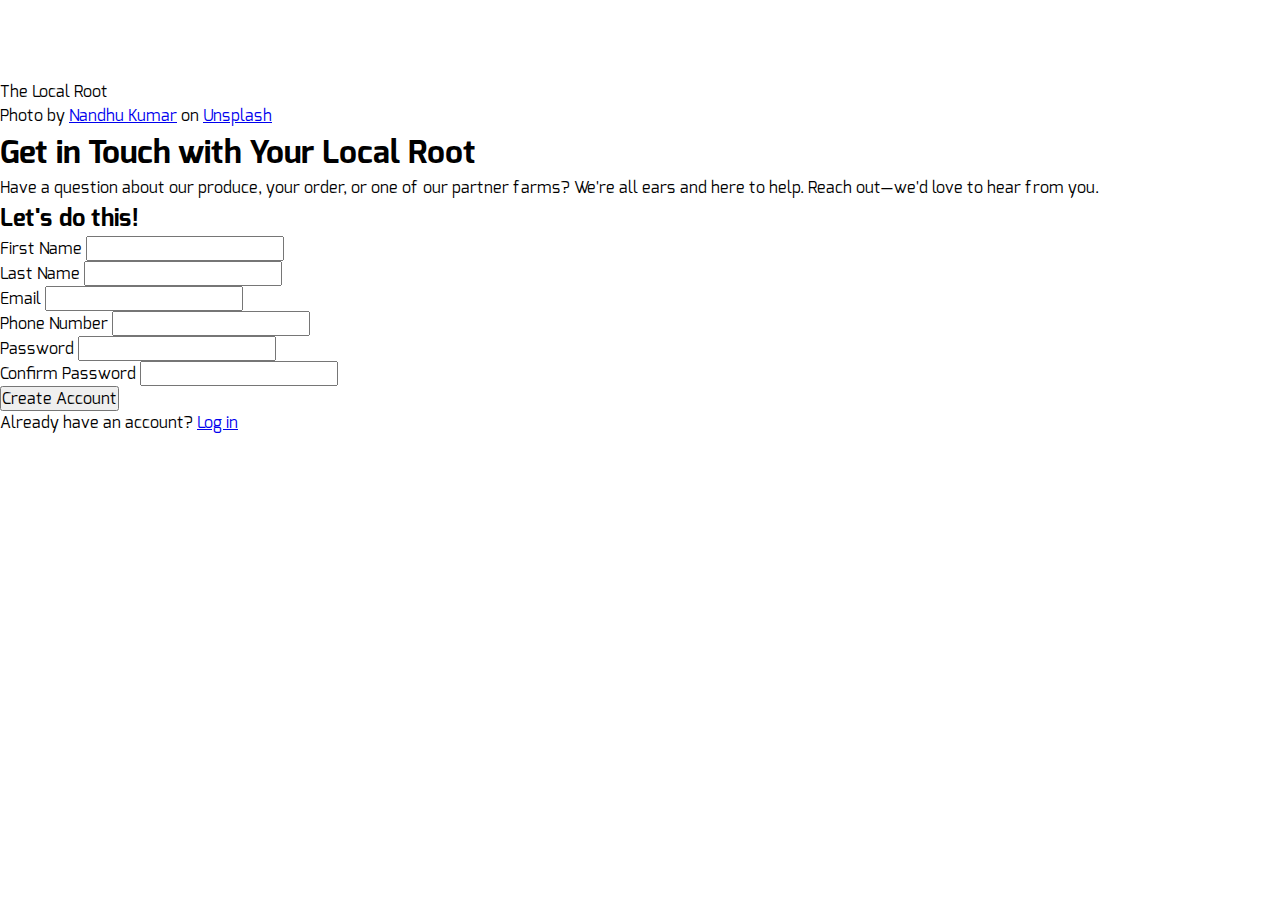
<file: index.html>
<!DOCTYPE html>
<html lang="en">
  <head>
    <meta charset="UTF-8" />
    <meta name="viewport" content="width=device-width, initial-scale=1.0" />
    <title>Sign Up Form</title>
    <link rel="stylesheet" href="styles.css" />
  </head>
  <body>
    <section>
      <div class="left-column">
        <div class="logo-container">
          <img
            src="images/logo.svg"
            alt="Company logo, which consists of a cauliflower."
            width="80px"
            height="80px"
          />
          <span>The Local Root</span>
        </div>
        <div class="photo-credit">
          Photo by
          <a
            href="https://unsplash.com/@nandhukumarndd?utm_content=creditCopyText&utm_medium=referral&utm_source=unsplash"
            >Nandhu Kumar</a
          >
          on
          <a
            href="https://unsplash.com/photos/woman-harvesting-rice-5NGTf4oD8RA?utm_content=creditCopyText&utm_medium=referral&utm_source=unsplash"
            >Unsplash</a
          >
        </div>
      </div>

      <div class="right-column">
        <section class="contact-intro">
          <h1>Get in Touch with Your Local Root</h1>
          <p>
            Have a question about our produce, your order, or one of our partner
            farms? We're all ears and here to help. Reach out—we'd love to hear
            from you.
          </p>
        </section>
        <section class="contact-form">
          <form action="#" method="get">
            <h2>Let's do this!</h2>
            <section class="contact-fields">
              <div>
                <label for="first-name">First Name</label>
                <input type="text" id="first-name" name="first-name" />
              </div>
              <div>
                <label for="last-name">Last Name</label>
                <input type="text" id="last-name" name="last-name" />
              </div>
              <div>
                <label for="email">Email</label>
                <input type="email" id="email" name="email" />
              </div>
              <div>
                <label for="phone-number">Phone Number</label>
                <input type="tel" id="phone-number" name="phone-number" />
              </div>
              <div>
                <label for="password">Password</label>
                <input type="password" id="password" name="password" />
              </div>
              <div>
                <label for="confirm-password">Confirm Password</label>
                <input
                  type="password"
                  id="confirm-password"
                  name="confirm-password"
                />
              </div>
            </section>
          </form>
        </section>
        <section class="form-actions">
          <button>Create Account</button>
          <p>Already have an account? <a href="#">Log in</a></p>
        </section>
      </div>
    </section>
  </body>
</html>
</file>
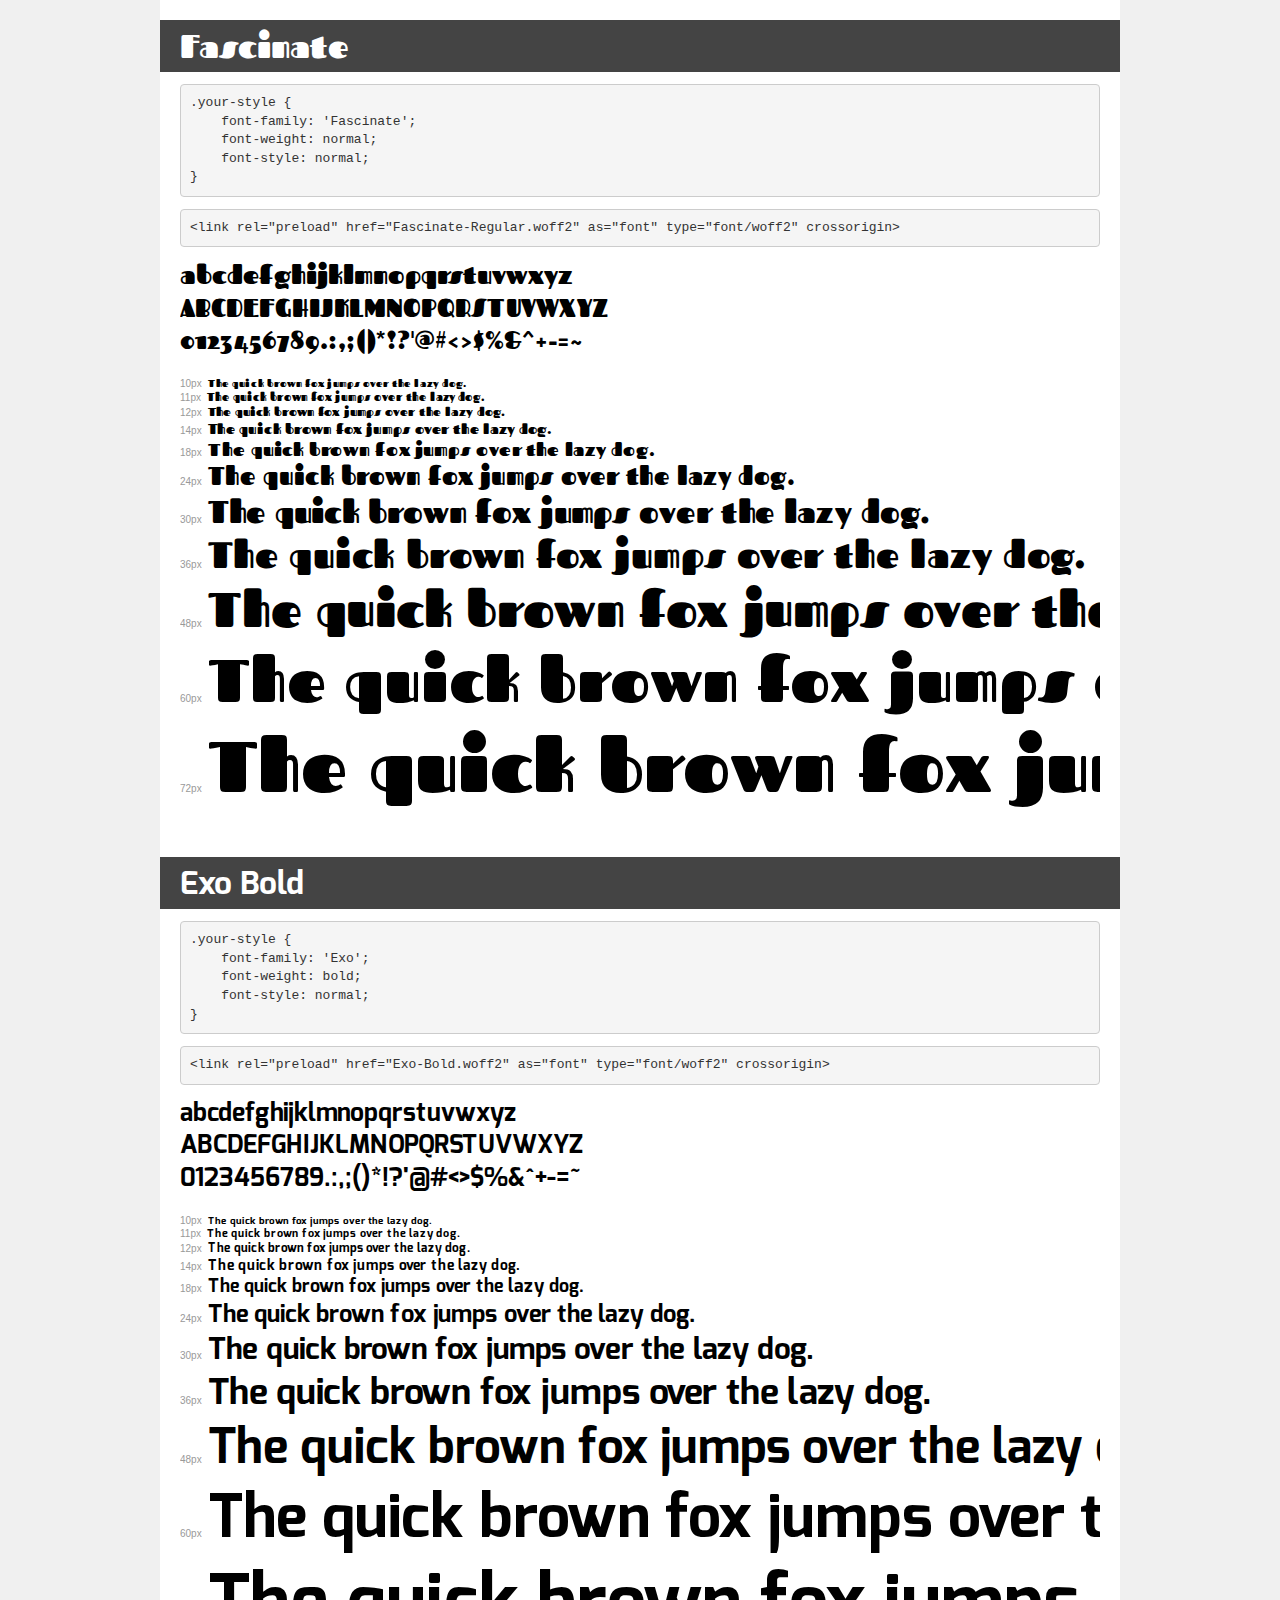
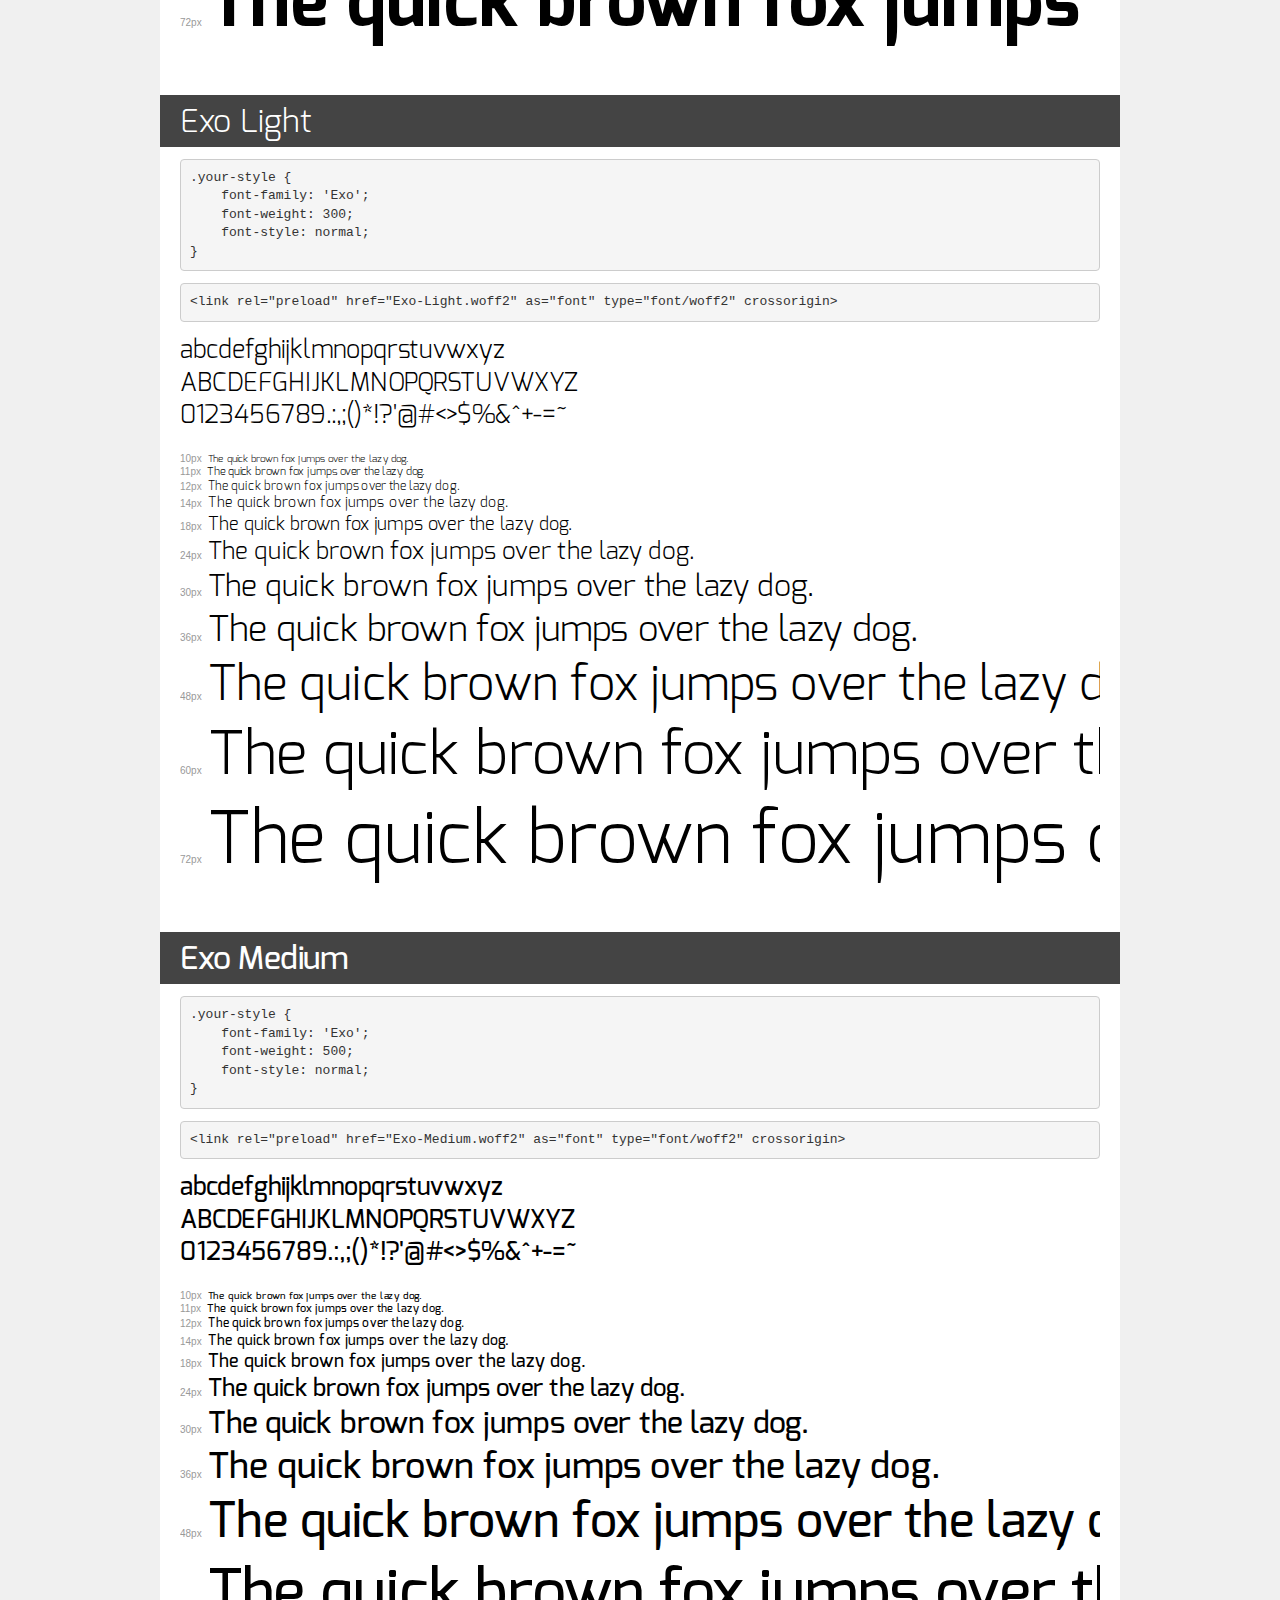
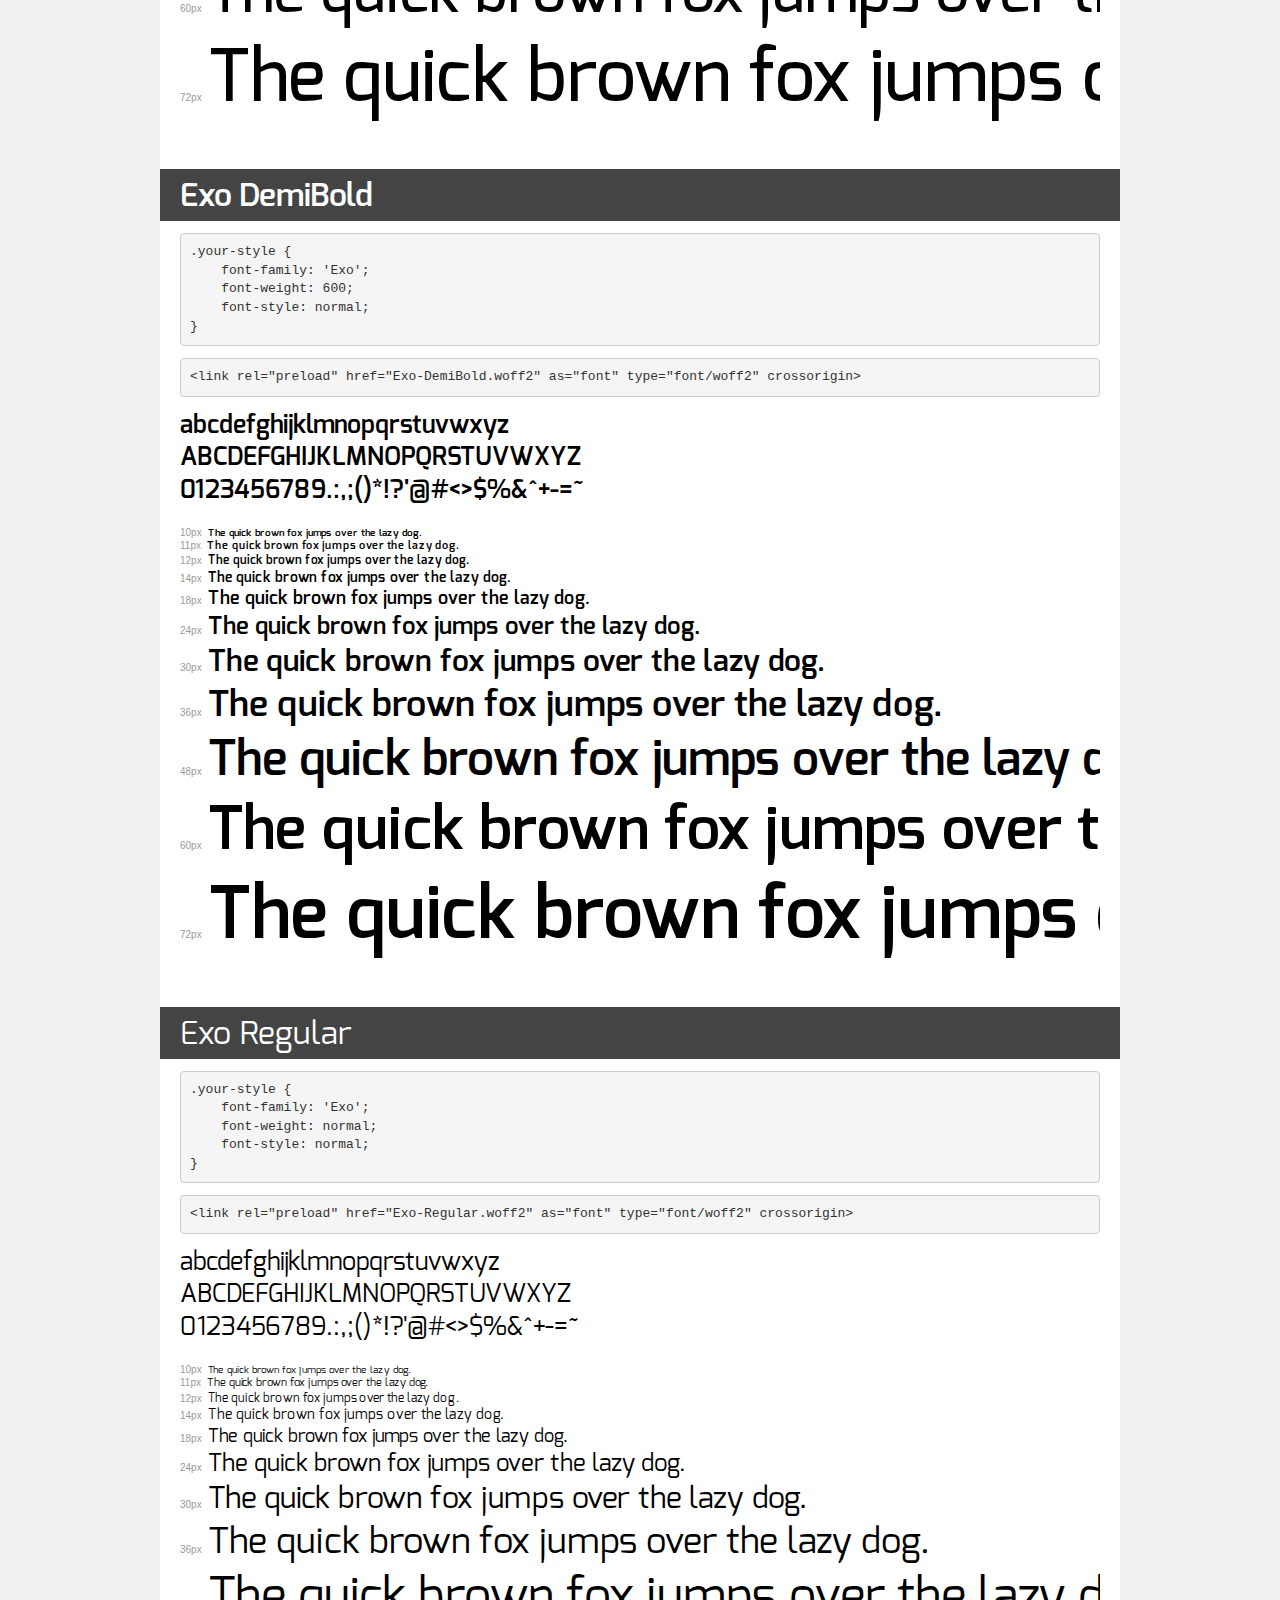
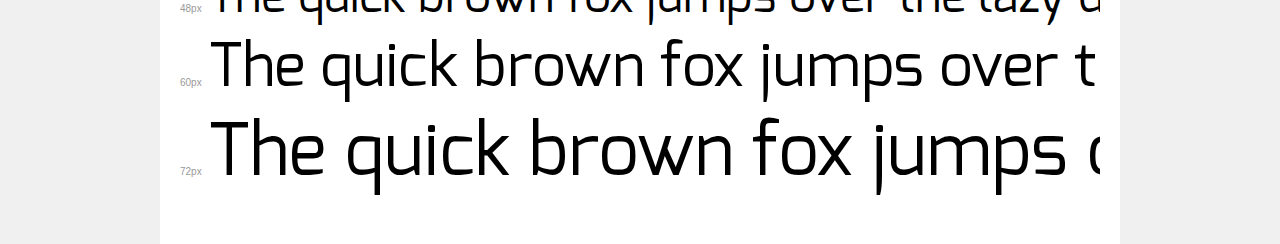
<file: assets/fonts/demo.html>
<!DOCTYPE html>
<html lang="en">
<head>
    <meta charset="utf-8">
    <meta http-equiv="X-UA-Compatible" content="IE=edge">
    <meta name="viewport" content="width=device-width, initial-scale=1">
    <meta name="robots" content="noindex, noarchive">
    <meta name="format-detection" content="telephone=no">
    <title>Transfonter demo</title>
    <link href="stylesheet.css" rel="stylesheet">
    <style>
        /*
        http://meyerweb.com/eric/tools/css/reset/
        v2.0 | 20110126
        License: none (public domain)
        */
        html, body, div, span, applet, object, iframe,
        h1, h2, h3, h4, h5, h6, p, blockquote, pre,
        a, abbr, acronym, address, big, cite, code,
        del, dfn, em, img, ins, kbd, q, s, samp,
        small, strike, strong, sub, sup, tt, var,
        b, u, i, center,
        dl, dt, dd, ol, ul, li,
        fieldset, form, label, legend,
        table, caption, tbody, tfoot, thead, tr, th, td,
        article, aside, canvas, details, embed,
        figure, figcaption, footer, header, hgroup,
        menu, nav, output, ruby, section, summary,
        time, mark, audio, video {
            margin: 0;
            padding: 0;
            border: 0;
            font-size: 100%;
            font: inherit;
            vertical-align: baseline;
        }
        /* HTML5 display-role reset for older browsers */
        article, aside, details, figcaption, figure,
        footer, header, hgroup, menu, nav, section {
            display: block;
        }
        body {
            line-height: 1;
        }
        ol, ul {
            list-style: none;
        }
        blockquote, q {
            quotes: none;
        }
        blockquote:before, blockquote:after,
        q:before, q:after {
            content: '';
            content: none;
        }
        table {
            border-collapse: collapse;
            border-spacing: 0;
        }
        /* demo styles */
        body {
            background: #f0f0f0;
            color: #000;
        }
        .page {
            background: #fff;
            width: 920px;
            margin: 0 auto;
            padding: 20px 20px 0 20px;
            overflow: hidden;
        }
        .font-container {
            overflow-x: auto;
            overflow-y: hidden;
            margin-bottom: 40px;
            line-height: 1.3;
            white-space: nowrap;
            padding-bottom: 5px;
        }
        h1 {
            position: relative;
            background: #444;
            font-size: 32px;
            color: #fff;
            padding: 10px 20px;
            margin: 0 -20px 12px -20px;
        }
        .letters {
            font-size: 25px;
            margin-bottom: 20px;
        }
        .s10:before {
            content: '10px';
        }
        .s11:before {
            content: '11px';
        }
        .s12:before {
            content: '12px';
        }
        .s14:before {
            content: '14px';
        }
        .s18:before {
            content: '18px';
        }
        .s24:before {
            content: '24px';
        }
        .s30:before {
            content: '30px';
        }
        .s36:before {
            content: '36px';
        }
        .s48:before {
            content: '48px';
        }
        .s60:before {
            content: '60px';
        }
        .s72:before {
            content: '72px';
        }
        .s10:before, .s11:before, .s12:before, .s14:before,
        .s18:before, .s24:before, .s30:before, .s36:before,
        .s48:before, .s60:before, .s72:before {
            font-family: Arial, sans-serif;
            font-size: 10px;
            font-weight: normal;
            font-style: normal;
            color: #999;
            padding-right: 6px;
        }
        pre {
            display: block;
            padding: 9px;
            margin: 0 0 12px;
            font-family: Monaco, Menlo, Consolas, "Courier New", monospace;
            font-size: 13px;
            line-height: 1.428571429;
            color: #333;
            font-weight: normal;
            font-style: normal;
            background-color: #f5f5f5;
            border: 1px solid #ccc;
            overflow-x: auto;
            border-radius: 4px;
        }
        /* responsive */
        @media (max-width: 959px) {
            .page {
                width: auto;
                margin: 0;
            }
        }
    </style>
</head>
<body>
<div class="page">
    <div class="demo">
        <h1 style="font-family: 'Fascinate'; font-weight: normal; font-style: normal;">Fascinate</h1>
        <pre title="Usage">.your-style {
    font-family: 'Fascinate';
    font-weight: normal;
    font-style: normal;
}</pre>
        <pre title="Preload (optional)">
&lt;link rel=&quot;preload&quot; href=&quot;Fascinate-Regular.woff2&quot; as=&quot;font&quot; type=&quot;font/woff2&quot; crossorigin&gt;</pre>
        <div class="font-container" style="font-family: 'Fascinate'; font-weight: normal; font-style: normal;">
            <p class="letters">
                abcdefghijklmnopqrstuvwxyz<br>
ABCDEFGHIJKLMNOPQRSTUVWXYZ<br>
                0123456789.:,;()*!?'@#&lt;&gt;$%&^+-=~
            </p>
            <p class="s10" style="font-size: 10px;">The quick brown fox jumps over the lazy dog.</p>
            <p class="s11" style="font-size: 11px;">The quick brown fox jumps over the lazy dog.</p>
            <p class="s12" style="font-size: 12px;">The quick brown fox jumps over the lazy dog.</p>
            <p class="s14" style="font-size: 14px;">The quick brown fox jumps over the lazy dog.</p>
            <p class="s18" style="font-size: 18px;">The quick brown fox jumps over the lazy dog.</p>
            <p class="s24" style="font-size: 24px;">The quick brown fox jumps over the lazy dog.</p>
            <p class="s30" style="font-size: 30px;">The quick brown fox jumps over the lazy dog.</p>
            <p class="s36" style="font-size: 36px;">The quick brown fox jumps over the lazy dog.</p>
            <p class="s48" style="font-size: 48px;">The quick brown fox jumps over the lazy dog.</p>
            <p class="s60" style="font-size: 60px;">The quick brown fox jumps over the lazy dog.</p>
            <p class="s72" style="font-size: 72px;">The quick brown fox jumps over the lazy dog.</p>
        </div>
    </div>

    <div class="demo">
        <h1 style="font-family: 'Exo'; font-weight: bold; font-style: normal;">Exo Bold</h1>
        <pre title="Usage">.your-style {
    font-family: 'Exo';
    font-weight: bold;
    font-style: normal;
}</pre>
        <pre title="Preload (optional)">
&lt;link rel=&quot;preload&quot; href=&quot;Exo-Bold.woff2&quot; as=&quot;font&quot; type=&quot;font/woff2&quot; crossorigin&gt;</pre>
        <div class="font-container" style="font-family: 'Exo'; font-weight: bold; font-style: normal;">
            <p class="letters">
                abcdefghijklmnopqrstuvwxyz<br>
ABCDEFGHIJKLMNOPQRSTUVWXYZ<br>
                0123456789.:,;()*!?'@#&lt;&gt;$%&^+-=~
            </p>
            <p class="s10" style="font-size: 10px;">The quick brown fox jumps over the lazy dog.</p>
            <p class="s11" style="font-size: 11px;">The quick brown fox jumps over the lazy dog.</p>
            <p class="s12" style="font-size: 12px;">The quick brown fox jumps over the lazy dog.</p>
            <p class="s14" style="font-size: 14px;">The quick brown fox jumps over the lazy dog.</p>
            <p class="s18" style="font-size: 18px;">The quick brown fox jumps over the lazy dog.</p>
            <p class="s24" style="font-size: 24px;">The quick brown fox jumps over the lazy dog.</p>
            <p class="s30" style="font-size: 30px;">The quick brown fox jumps over the lazy dog.</p>
            <p class="s36" style="font-size: 36px;">The quick brown fox jumps over the lazy dog.</p>
            <p class="s48" style="font-size: 48px;">The quick brown fox jumps over the lazy dog.</p>
            <p class="s60" style="font-size: 60px;">The quick brown fox jumps over the lazy dog.</p>
            <p class="s72" style="font-size: 72px;">The quick brown fox jumps over the lazy dog.</p>
        </div>
    </div>

    <div class="demo">
        <h1 style="font-family: 'Exo'; font-weight: 300; font-style: normal;">Exo Light</h1>
        <pre title="Usage">.your-style {
    font-family: 'Exo';
    font-weight: 300;
    font-style: normal;
}</pre>
        <pre title="Preload (optional)">
&lt;link rel=&quot;preload&quot; href=&quot;Exo-Light.woff2&quot; as=&quot;font&quot; type=&quot;font/woff2&quot; crossorigin&gt;</pre>
        <div class="font-container" style="font-family: 'Exo'; font-weight: 300; font-style: normal;">
            <p class="letters">
                abcdefghijklmnopqrstuvwxyz<br>
ABCDEFGHIJKLMNOPQRSTUVWXYZ<br>
                0123456789.:,;()*!?'@#&lt;&gt;$%&^+-=~
            </p>
            <p class="s10" style="font-size: 10px;">The quick brown fox jumps over the lazy dog.</p>
            <p class="s11" style="font-size: 11px;">The quick brown fox jumps over the lazy dog.</p>
            <p class="s12" style="font-size: 12px;">The quick brown fox jumps over the lazy dog.</p>
            <p class="s14" style="font-size: 14px;">The quick brown fox jumps over the lazy dog.</p>
            <p class="s18" style="font-size: 18px;">The quick brown fox jumps over the lazy dog.</p>
            <p class="s24" style="font-size: 24px;">The quick brown fox jumps over the lazy dog.</p>
            <p class="s30" style="font-size: 30px;">The quick brown fox jumps over the lazy dog.</p>
            <p class="s36" style="font-size: 36px;">The quick brown fox jumps over the lazy dog.</p>
            <p class="s48" style="font-size: 48px;">The quick brown fox jumps over the lazy dog.</p>
            <p class="s60" style="font-size: 60px;">The quick brown fox jumps over the lazy dog.</p>
            <p class="s72" style="font-size: 72px;">The quick brown fox jumps over the lazy dog.</p>
        </div>
    </div>

    <div class="demo">
        <h1 style="font-family: 'Exo'; font-weight: 500; font-style: normal;">Exo Medium</h1>
        <pre title="Usage">.your-style {
    font-family: 'Exo';
    font-weight: 500;
    font-style: normal;
}</pre>
        <pre title="Preload (optional)">
&lt;link rel=&quot;preload&quot; href=&quot;Exo-Medium.woff2&quot; as=&quot;font&quot; type=&quot;font/woff2&quot; crossorigin&gt;</pre>
        <div class="font-container" style="font-family: 'Exo'; font-weight: 500; font-style: normal;">
            <p class="letters">
                abcdefghijklmnopqrstuvwxyz<br>
ABCDEFGHIJKLMNOPQRSTUVWXYZ<br>
                0123456789.:,;()*!?'@#&lt;&gt;$%&^+-=~
            </p>
            <p class="s10" style="font-size: 10px;">The quick brown fox jumps over the lazy dog.</p>
            <p class="s11" style="font-size: 11px;">The quick brown fox jumps over the lazy dog.</p>
            <p class="s12" style="font-size: 12px;">The quick brown fox jumps over the lazy dog.</p>
            <p class="s14" style="font-size: 14px;">The quick brown fox jumps over the lazy dog.</p>
            <p class="s18" style="font-size: 18px;">The quick brown fox jumps over the lazy dog.</p>
            <p class="s24" style="font-size: 24px;">The quick brown fox jumps over the lazy dog.</p>
            <p class="s30" style="font-size: 30px;">The quick brown fox jumps over the lazy dog.</p>
            <p class="s36" style="font-size: 36px;">The quick brown fox jumps over the lazy dog.</p>
            <p class="s48" style="font-size: 48px;">The quick brown fox jumps over the lazy dog.</p>
            <p class="s60" style="font-size: 60px;">The quick brown fox jumps over the lazy dog.</p>
            <p class="s72" style="font-size: 72px;">The quick brown fox jumps over the lazy dog.</p>
        </div>
    </div>

    <div class="demo">
        <h1 style="font-family: 'Exo'; font-weight: 600; font-style: normal;">Exo DemiBold</h1>
        <pre title="Usage">.your-style {
    font-family: 'Exo';
    font-weight: 600;
    font-style: normal;
}</pre>
        <pre title="Preload (optional)">
&lt;link rel=&quot;preload&quot; href=&quot;Exo-DemiBold.woff2&quot; as=&quot;font&quot; type=&quot;font/woff2&quot; crossorigin&gt;</pre>
        <div class="font-container" style="font-family: 'Exo'; font-weight: 600; font-style: normal;">
            <p class="letters">
                abcdefghijklmnopqrstuvwxyz<br>
ABCDEFGHIJKLMNOPQRSTUVWXYZ<br>
                0123456789.:,;()*!?'@#&lt;&gt;$%&^+-=~
            </p>
            <p class="s10" style="font-size: 10px;">The quick brown fox jumps over the lazy dog.</p>
            <p class="s11" style="font-size: 11px;">The quick brown fox jumps over the lazy dog.</p>
            <p class="s12" style="font-size: 12px;">The quick brown fox jumps over the lazy dog.</p>
            <p class="s14" style="font-size: 14px;">The quick brown fox jumps over the lazy dog.</p>
            <p class="s18" style="font-size: 18px;">The quick brown fox jumps over the lazy dog.</p>
            <p class="s24" style="font-size: 24px;">The quick brown fox jumps over the lazy dog.</p>
            <p class="s30" style="font-size: 30px;">The quick brown fox jumps over the lazy dog.</p>
            <p class="s36" style="font-size: 36px;">The quick brown fox jumps over the lazy dog.</p>
            <p class="s48" style="font-size: 48px;">The quick brown fox jumps over the lazy dog.</p>
            <p class="s60" style="font-size: 60px;">The quick brown fox jumps over the lazy dog.</p>
            <p class="s72" style="font-size: 72px;">The quick brown fox jumps over the lazy dog.</p>
        </div>
    </div>

    <div class="demo">
        <h1 style="font-family: 'Exo'; font-weight: normal; font-style: normal;">Exo Regular</h1>
        <pre title="Usage">.your-style {
    font-family: 'Exo';
    font-weight: normal;
    font-style: normal;
}</pre>
        <pre title="Preload (optional)">
&lt;link rel=&quot;preload&quot; href=&quot;Exo-Regular.woff2&quot; as=&quot;font&quot; type=&quot;font/woff2&quot; crossorigin&gt;</pre>
        <div class="font-container" style="font-family: 'Exo'; font-weight: normal; font-style: normal;">
            <p class="letters">
                abcdefghijklmnopqrstuvwxyz<br>
ABCDEFGHIJKLMNOPQRSTUVWXYZ<br>
                0123456789.:,;()*!?'@#&lt;&gt;$%&^+-=~
            </p>
            <p class="s10" style="font-size: 10px;">The quick brown fox jumps over the lazy dog.</p>
            <p class="s11" style="font-size: 11px;">The quick brown fox jumps over the lazy dog.</p>
            <p class="s12" style="font-size: 12px;">The quick brown fox jumps over the lazy dog.</p>
            <p class="s14" style="font-size: 14px;">The quick brown fox jumps over the lazy dog.</p>
            <p class="s18" style="font-size: 18px;">The quick brown fox jumps over the lazy dog.</p>
            <p class="s24" style="font-size: 24px;">The quick brown fox jumps over the lazy dog.</p>
            <p class="s30" style="font-size: 30px;">The quick brown fox jumps over the lazy dog.</p>
            <p class="s36" style="font-size: 36px;">The quick brown fox jumps over the lazy dog.</p>
            <p class="s48" style="font-size: 48px;">The quick brown fox jumps over the lazy dog.</p>
            <p class="s60" style="font-size: 60px;">The quick brown fox jumps over the lazy dog.</p>
            <p class="s72" style="font-size: 72px;">The quick brown fox jumps over the lazy dog.</p>
        </div>
    </div>

</div>
</body>
</html>
</file>
<file: styles.css>
@font-face {
  font-family: "Fascinate";
  src: url("assets/fonts/Fascinate-Regular.woff2") format("woff2"),
    url("assets/fonts/Fascinate-Regular.woff") format("woff");
  font-weight: normal;
  font-style: normal;
  font-display: swap;
}

@font-face {
  font-family: "Exo";
  src: url("assets/fonts/Exo-Light.woff2") format("woff2"),
    url("assets/fonts/Exo-Light.woff") format("woff");
  font-weight: 300;
  font-style: normal;
  font-display: swap;
}

@font-face {
  font-family: "Exo";
  src: url("assets/fonts/Exo-Regular.woff2") format("woff2"),
    url("assets/fonts/Exo-Regular.woff") format("woff");
  font-weight: normal;
  font-style: normal;
  font-display: swap;
}

@font-face {
  font-family: "Exo";
  src: url("assets/fonts/Exo-Medium.woff2") format("woff2"),
    url("assets/fonts/Exo-Medium.woff") format("woff");
  font-weight: 500;
  font-style: normal;
  font-display: swap;
}

@font-face {
  font-family: "Exo";
  src: url("assets/fonts/Exo-DemiBold.woff2") format("woff2"),
    url("assets/fonts/Exo-DemiBold.woff") format("woff");
  font-weight: 600;
  font-style: normal;
  font-display: swap;
}

@font-face {
  font-family: "Exo";
  src: url("assets/fonts/Exo-Bold.woff2") format("woff2"),
    url("assets/fonts/Exo-Bold.woff") format("woff");
  font-weight: bold;
  font-style: normal;
  font-display: swap;
}

* {
  margin: 0;
  padding: 0;
  box-sizing: border-box;
}

body {
  font-family: "Exo", sans-serif;
  line-height: 1.5;
}

input,
button {
  font-family: inherit;
  font-size: 100%;
}

img {
  display: block;
  max-width: 100%;
}

.logo-text {
  font-family: "Fascinate", sans-serif;
}
</file>
<file: assets/fonts/stylesheet.css>
@font-face {
    font-family: 'Fascinate';
    src: url('Fascinate-Regular.woff2') format('woff2'),
        url('Fascinate-Regular.woff') format('woff');
    font-weight: normal;
    font-style: normal;
    font-display: swap;
}

@font-face {
    font-family: 'Exo';
    src: url('Exo-Bold.woff2') format('woff2'),
        url('Exo-Bold.woff') format('woff');
    font-weight: bold;
    font-style: normal;
    font-display: swap;
}

@font-face {
    font-family: 'Exo';
    src: url('Exo-Light.woff2') format('woff2'),
        url('Exo-Light.woff') format('woff');
    font-weight: 300;
    font-style: normal;
    font-display: swap;
}

@font-face {
    font-family: 'Exo';
    src: url('Exo-Medium.woff2') format('woff2'),
        url('Exo-Medium.woff') format('woff');
    font-weight: 500;
    font-style: normal;
    font-display: swap;
}

@font-face {
    font-family: 'Exo';
    src: url('Exo-DemiBold.woff2') format('woff2'),
        url('Exo-DemiBold.woff') format('woff');
    font-weight: 600;
    font-style: normal;
    font-display: swap;
}

@font-face {
    font-family: 'Exo';
    src: url('Exo-Regular.woff2') format('woff2'),
        url('Exo-Regular.woff') format('woff');
    font-weight: normal;
    font-style: normal;
    font-display: swap;
}
</file>
